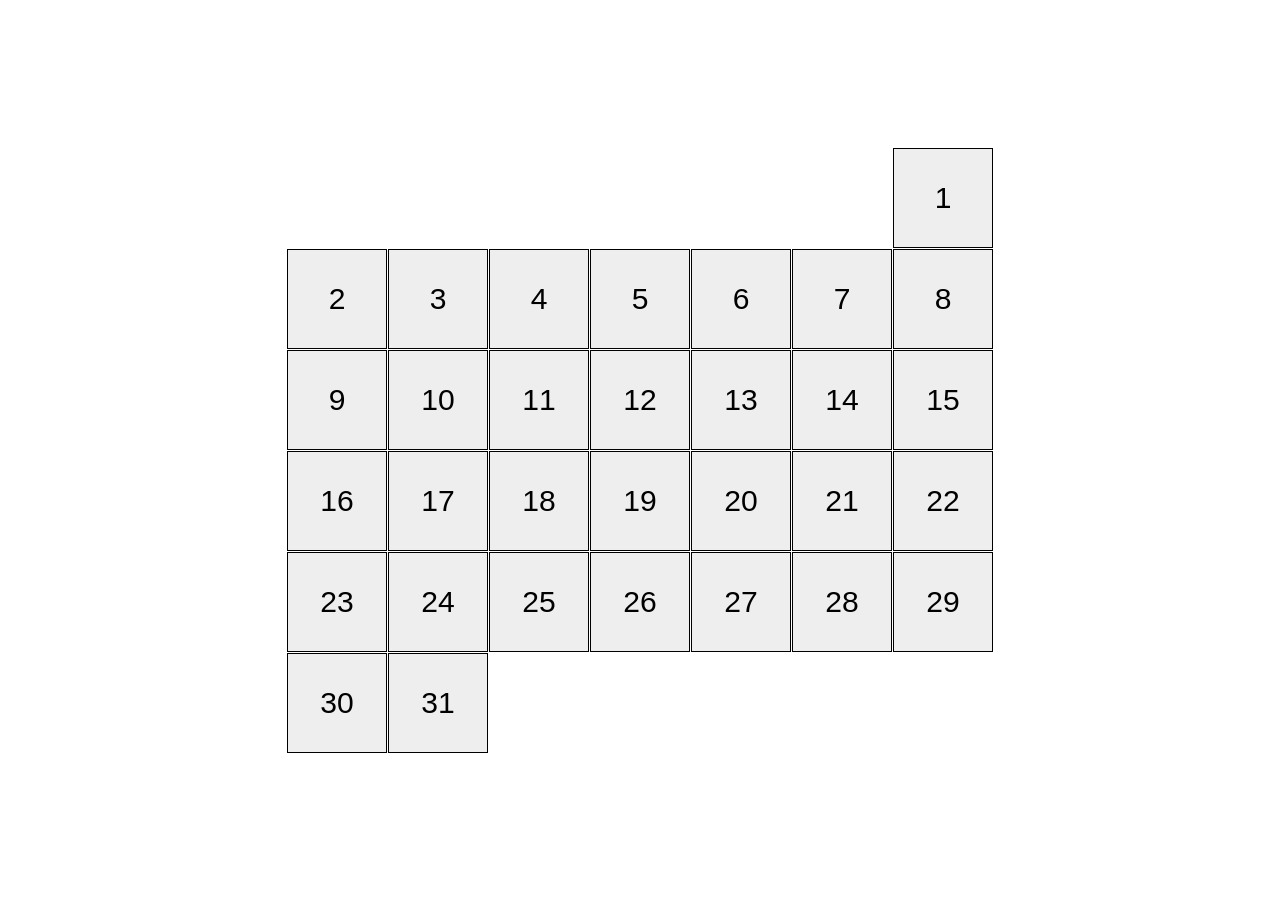
<file: index.html>
<!doctype html><html lang="en"><head><meta charset="utf-8"><meta name="viewport" content="width=device-width, initial-scale=1.0"><title>Calendar</title><link rel="stylesheet" href="index.771c4328.css"></head><body> <div class="calendar calendar--month-length-31 calendar--start-day-sun"> <div class="calendar__day"></div> <div class="calendar__day"></div> <div class="calendar__day"></div> <div class="calendar__day"></div> <div class="calendar__day"></div> <div class="calendar__day"></div> <div class="calendar__day"></div> <div class="calendar__day"></div> <div class="calendar__day"></div> <div class="calendar__day"></div> <div class="calendar__day"></div> <div class="calendar__day"></div> <div class="calendar__day"></div> <div class="calendar__day"></div> <div class="calendar__day"></div> <div class="calendar__day"></div> <div class="calendar__day"></div> <div class="calendar__day"></div> <div class="calendar__day"></div> <div class="calendar__day"></div> <div class="calendar__day"></div> <div class="calendar__day"></div> <div class="calendar__day"></div> <div class="calendar__day"></div> <div class="calendar__day"></div> <div class="calendar__day"></div> <div class="calendar__day"></div> <div class="calendar__day"></div> <div class="calendar__day"></div> <div class="calendar__day"></div> <div class="calendar__day"></div> </div> </body></html>
</file>
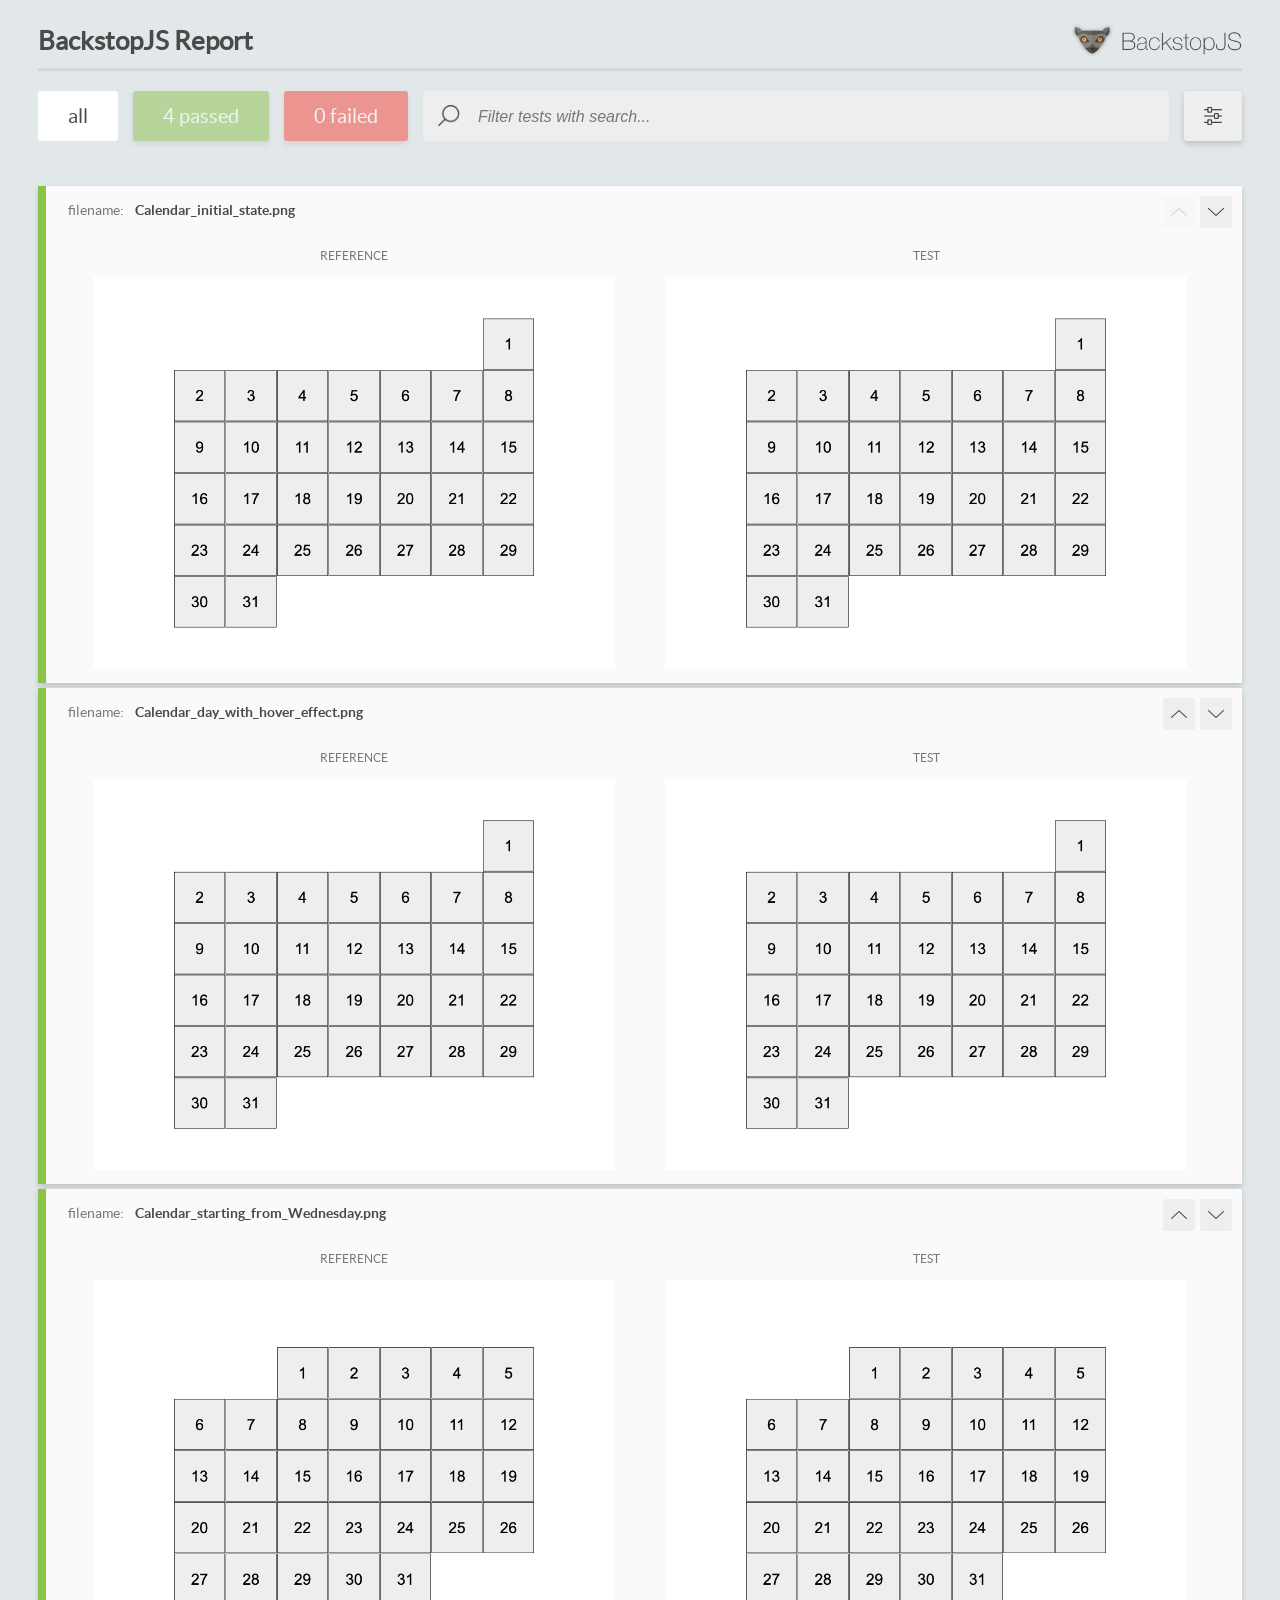
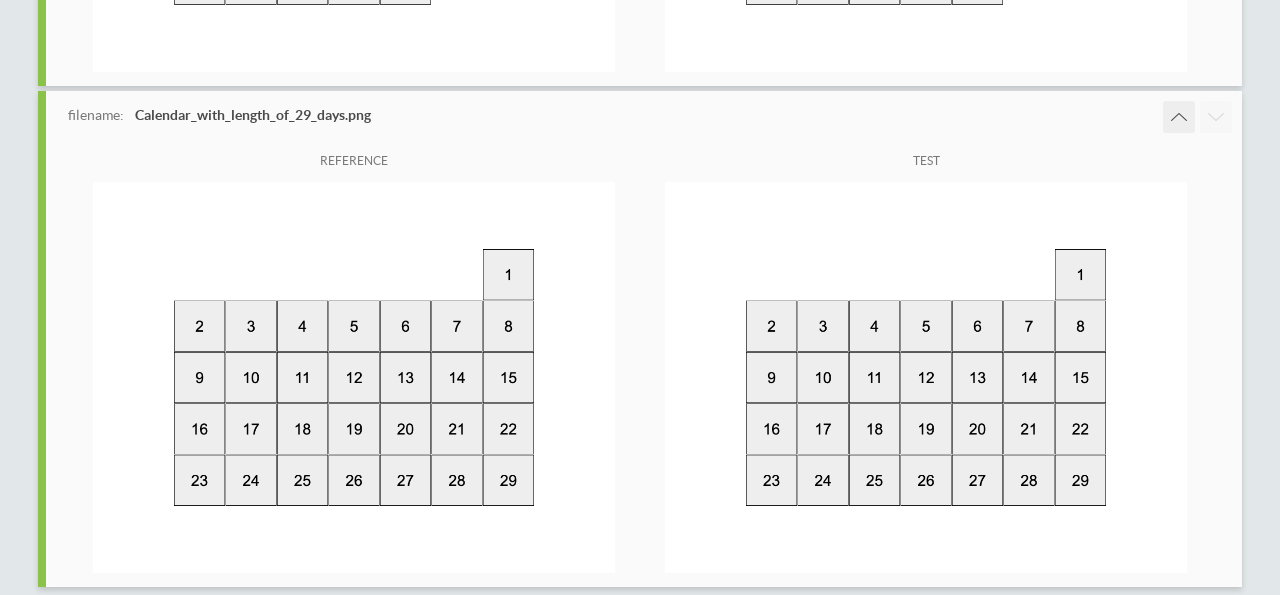
<file: report/html_report/index.html>
<!DOCTYPE html>
<html>
  <head>
    <meta charset="utf-8">
    <!-- Disable Cache -->
    <meta http-equiv="Cache-Control" content="no-cache, no-store, must-revalidate">
    <meta http-equiv="Pragma" content="no-cache">
    <meta http-equiv="Expires" content="0">

    <title>BackstopJS Report</title>

    <style>
      @font-face {
          font-family: 'latoregular';
          src: url('./assets/fonts/lato-regular-webfont.woff2') format('woff2'),
              url('./assets/fonts/lato-regular-webfont.woff') format('woff');
          font-weight: 400;
          font-style: normal;
      }
      @font-face {
          font-family: 'latobold';
          src: url('./assets/fonts/lato-bold-webfont.woff2') format('woff2'),
              url('./assets/fonts/lato-bold-webfont.woff') format('woff');
          font-weight: 700;
          font-style: normal;
      }

      .ReactModal__Body--open {
          overflow: hidden;
      }
      .ReactModal__Body--open .header {
        display: none;
      }

    </style>
  </head>
  <body style="background-color: #E2E7EA">
    <div id="root">

    </div>
    <script>
      function report (report) { // eslint-disable-line no-unused-vars
        window.tests = report;
      }
    </script>
    <script src="config.js"></script>
    <script src="index_bundle.js"></script>
  </body>
</html>
</file>
<file: index.771c4328.css>
.calendar--start-day-mon .calendar__day:first-child{margin-left:0}.calendar--start-day-tue .calendar__day:first-child{margin-left:101px}.calendar--start-day-wed .calendar__day:first-child{margin-left:202px}.calendar--start-day-thu .calendar__day:first-child{margin-left:303px}.calendar--start-day-fri .calendar__day:first-child{margin-left:404px}.calendar--start-day-sat .calendar__day:first-child{margin-left:505px}.calendar--start-day-sun .calendar__day:first-child{margin-left:606px}.calendar--month-length-28 .calendar__day:nth-child(n+29),.calendar--month-length-29 .calendar__day:nth-child(n+30),.calendar--month-length-30 .calendar__day:nth-child(n+31),.calendar--month-length-31 .calendar__day:nth-child(n+32){display:none}body{justify-content:center;align-items:center;height:100vh;margin:0;display:flex}.calendar{flex-wrap:wrap;gap:1px;width:706px;padding:10px;display:flex}.calendar__day{box-sizing:border-box;background-color:#eee;border:1px solid #000;justify-content:center;align-items:center;width:100px;height:100px;transition:all .5s;display:flex}.calendar__day:first-child:before{content:"1";font-family:Arial,Helvetica,sans-serif;font-size:1.88rem}.calendar__day:nth-child(2):before{content:"2";font-family:Arial,Helvetica,sans-serif;font-size:1.88rem}.calendar__day:nth-child(3):before{content:"3";font-family:Arial,Helvetica,sans-serif;font-size:1.88rem}.calendar__day:nth-child(4):before{content:"4";font-family:Arial,Helvetica,sans-serif;font-size:1.88rem}.calendar__day:nth-child(5):before{content:"5";font-family:Arial,Helvetica,sans-serif;font-size:1.88rem}.calendar__day:nth-child(6):before{content:"6";font-family:Arial,Helvetica,sans-serif;font-size:1.88rem}.calendar__day:nth-child(7):before{content:"7";font-family:Arial,Helvetica,sans-serif;font-size:1.88rem}.calendar__day:nth-child(8):before{content:"8";font-family:Arial,Helvetica,sans-serif;font-size:1.88rem}.calendar__day:nth-child(9):before{content:"9";font-family:Arial,Helvetica,sans-serif;font-size:1.88rem}.calendar__day:nth-child(10):before{content:"10";font-family:Arial,Helvetica,sans-serif;font-size:1.88rem}.calendar__day:nth-child(11):before{content:"11";font-family:Arial,Helvetica,sans-serif;font-size:1.88rem}.calendar__day:nth-child(12):before{content:"12";font-family:Arial,Helvetica,sans-serif;font-size:1.88rem}.calendar__day:nth-child(13):before{content:"13";font-family:Arial,Helvetica,sans-serif;font-size:1.88rem}.calendar__day:nth-child(14):before{content:"14";font-family:Arial,Helvetica,sans-serif;font-size:1.88rem}.calendar__day:nth-child(15):before{content:"15";font-family:Arial,Helvetica,sans-serif;font-size:1.88rem}.calendar__day:nth-child(16):before{content:"16";font-family:Arial,Helvetica,sans-serif;font-size:1.88rem}.calendar__day:nth-child(17):before{content:"17";font-family:Arial,Helvetica,sans-serif;font-size:1.88rem}.calendar__day:nth-child(18):before{content:"18";font-family:Arial,Helvetica,sans-serif;font-size:1.88rem}.calendar__day:nth-child(19):before{content:"19";font-family:Arial,Helvetica,sans-serif;font-size:1.88rem}.calendar__day:nth-child(20):before{content:"20";font-family:Arial,Helvetica,sans-serif;font-size:1.88rem}.calendar__day:nth-child(21):before{content:"21";font-family:Arial,Helvetica,sans-serif;font-size:1.88rem}.calendar__day:nth-child(22):before{content:"22";font-family:Arial,Helvetica,sans-serif;font-size:1.88rem}.calendar__day:nth-child(23):before{content:"23";font-family:Arial,Helvetica,sans-serif;font-size:1.88rem}.calendar__day:nth-child(24):before{content:"24";font-family:Arial,Helvetica,sans-serif;font-size:1.88rem}.calendar__day:nth-child(25):before{content:"25";font-family:Arial,Helvetica,sans-serif;font-size:1.88rem}.calendar__day:nth-child(26):before{content:"26";font-family:Arial,Helvetica,sans-serif;font-size:1.88rem}.calendar__day:nth-child(27):before{content:"27";font-family:Arial,Helvetica,sans-serif;font-size:1.88rem}.calendar__day:nth-child(28):before{content:"28";font-family:Arial,Helvetica,sans-serif;font-size:1.88rem}.calendar__day:nth-child(29):before{content:"29";font-family:Arial,Helvetica,sans-serif;font-size:1.88rem}.calendar__day:nth-child(30):before{content:"30";font-family:Arial,Helvetica,sans-serif;font-size:1.88rem}.calendar__day:nth-child(31):before{content:"31";font-family:Arial,Helvetica,sans-serif;font-size:1.88rem}.calendar__day:hover{z-index:1;cursor:pointer;background-color:#ffbfcb;transform:translateY(-20px)}
/*# sourceMappingURL=index.771c4328.css.map */
</file>
